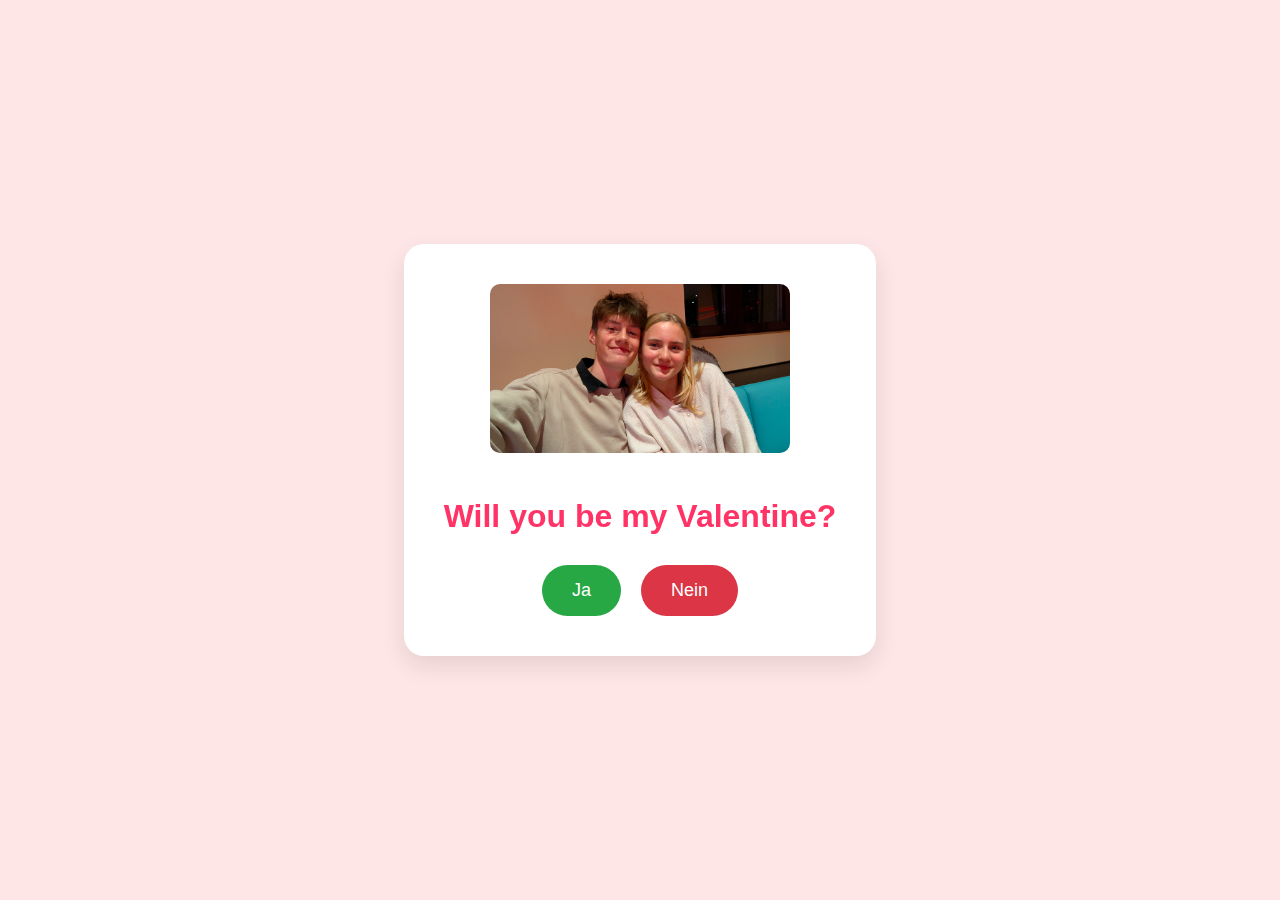
<file: index.html>
<!DOCTYPE html>
<html lang="de">
<head>
    <meta charset="UTF-8">
    <meta name="viewport" content="width=device-width, initial-scale=1.0">
    <title>Will you be my Valentine?</title>
    <link rel="stylesheet" href="style.css">
</head>
<body>

    <!-- Hintergrund Herzchen -->
    <div class="hearts-container"></div>

    <div class="card">
        <!-- Platzhalter Bild (600x400) -->
        <img src="img2.jpg" alt="Cute Image" class="main-image">
        
        <h1>Will you be my Valentine?</h1>
        
        <div class="buttons">
            <button id="yesBtn">Ja</button>
            <button id="noBtn">Nein</button>
        </div>
    </div>

    <script src="script.js"></script>
</body>
</html>
</file>
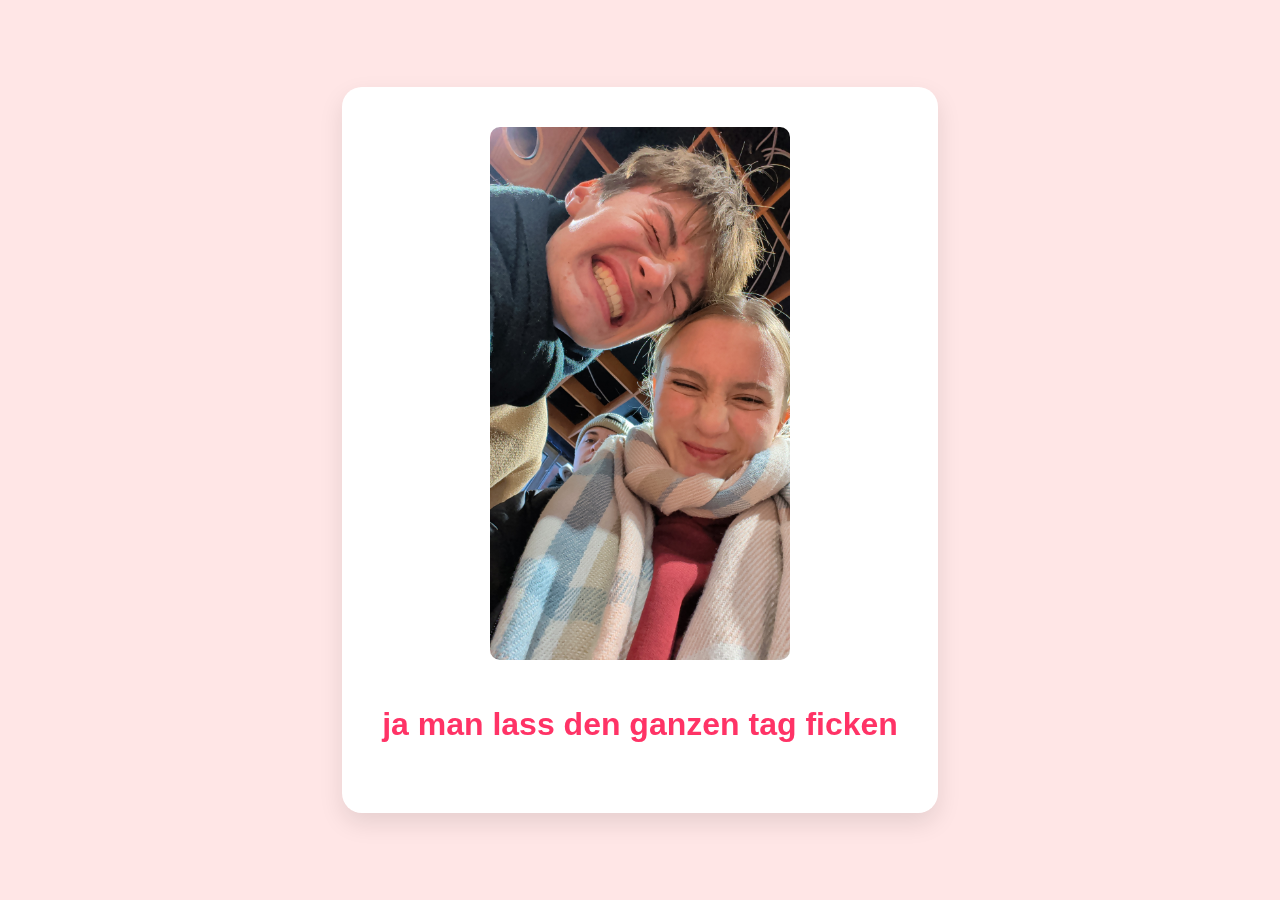
<file: success.html>
<!DOCTYPE html>
<html lang="de">
<head>
    <meta charset="UTF-8">
    <meta name="viewport" content="width=device-width, initial-scale=1.0">
    <title>Juhu!</title>
    <link rel="stylesheet" href="style.css">
</head>
<body>

    <div class="hearts-container"></div>

    <div class="card">
        <!-- Platzhalter Bild für Success -->
        <img src="img1.jpeg" alt="Happy Image" class="main-image">
        
        <h1>ja man lass den ganzen tag ficken</h1>
    </div>

    <!-- Ein bisschen Konfetti Logik (optional, aber süß) -->
    <script>
        // Erzeugt noch mehr Herzen beim Laden
        const container = document.querySelector('.hearts-container');
        for (let i = 0; i < 50; i++) {
            const heart = document.createElement('div');
            heart.classList.add('heart');
            heart.innerHTML = '❤️';
            heart.style.left = Math.random() * 100 + 'vw';
            heart.style.animationDuration = Math.random() * 3 + 2 + 's';
            container.appendChild(heart);
        }
    </script>
</body>
</html>
</file>
<file: style.css>
body {
    margin: 0;
    padding: 0;
    height: 100vh;
    display: flex;
    justify-content: center;
    align-items: center;
    background-color: #ffe6e6; /* Helles Rosa */
    font-family: 'Arial', sans-serif;
    overflow: hidden; /* Damit keine Scrollbalken kommen wenn Herzen fliegen */
}

/* Die Karte in der Mitte */
.card {
    background: white;
    padding: 40px;
    border-radius: 20px;
    box-shadow: 0 10px 25px rgba(0,0,0,0.1);
    text-align: center;
    z-index: 10;
    max-width: 90%;
}

.main-image {
    width: 300px;
    height: auto;
    border-radius: 10px;
    margin-bottom: 20px;
}

h1 {
    color: #ff3366;
    margin-bottom: 30px;
}

.buttons {
    display: flex;
    justify-content: center;
    gap: 20px;
    position: relative; /* Wichtig für die Positionierung */
}

button {
    padding: 15px 30px;
    font-size: 18px;
    border: none;
    border-radius: 50px;
    cursor: pointer;
    transition: transform 0.2s;
}

#yesBtn {
    background-color: #28a745;
    color: white;
}

#yesBtn:hover {
    background-color: #218838;
    transform: scale(1.1);
}

#noBtn {
    background-color: #dc3545;
    color: white;
    position: relative; /* Damit wir es bewegen können */
}

/* Fliegende Herzen Hintergrund */
.hearts-container {
    position: fixed;
    top: 0;
    left: 0;
    width: 100%;
    height: 100%;
    pointer-events: none;
    z-index: 0;
}

.heart {
    position: absolute;
    bottom: -50px;
    font-size: 24px;
    animation: floatUp linear infinite;
    opacity: 0.6;
}

@keyframes floatUp {
    0% { transform: translateY(0) rotate(0deg); opacity: 1; }
    100% { transform: translateY(-110vh) rotate(360deg); opacity: 0; }
}
</file>
